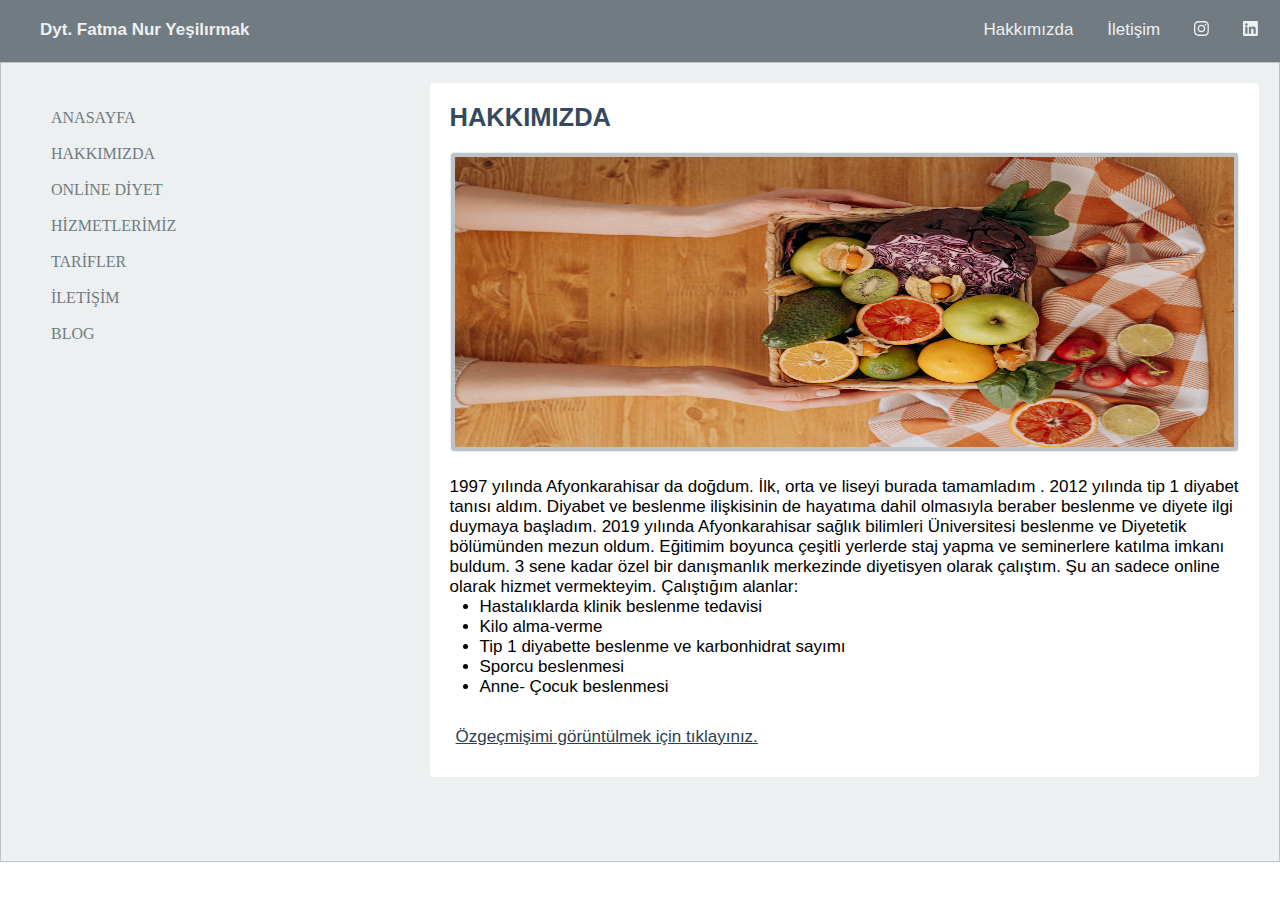
<file: about.html>
<!DOCTYPE html>
<html lang="tr">
<head>
  <meta charset="UTF-8">
  <meta name="viewport" content="width=device-width, initial-scale=1.0">
  <title>Dyt. Fatma Nur Yeşilırmak</title>
  <link rel="stylesheet" href="style.css">
</head>
<body>
  <header>
      <nav>
        <ul>
          <li><strong>Dyt. Fatma Nur Yeşilırmak</strong></li>
        </ul>
        <ul>
          <li><a href="./about.html">Hakkımızda</a></li>
          <li><a href="./contact.html">İletişim</a></li>
          <li> <a target= _blank href="https://www.instagram.com/dytnuryesilirmak"><svg xmlns="http://www.w3.org/2000/svg" height="1em" viewBox="0 0 448 512"><!--! Font Awesome Free 6.4.2 by @fontawesome - https://fontawesome.com License - https://fontawesome.com/license (Commercial License) Copyright 2023 Fonticons, Inc. --><style>svg{fill:#ecf0f1}</style><path d="M224.1 141c-63.6 0-114.9 51.3-114.9 114.9s51.3 114.9 114.9 114.9S339 319.5 339 255.9 287.7 141 224.1 141zm0 189.6c-41.1 0-74.7-33.5-74.7-74.7s33.5-74.7 74.7-74.7 74.7 33.5 74.7 74.7-33.6 74.7-74.7 74.7zm146.4-194.3c0 14.9-12 26.8-26.8 26.8-14.9 0-26.8-12-26.8-26.8s12-26.8 26.8-26.8 26.8 12 26.8 26.8zm76.1 27.2c-1.7-35.9-9.9-67.7-36.2-93.9-26.2-26.2-58-34.4-93.9-36.2-37-2.1-147.9-2.1-184.9 0-35.8 1.7-67.6 9.9-93.9 36.1s-34.4 58-36.2 93.9c-2.1 37-2.1 147.9 0 184.9 1.7 35.9 9.9 67.7 36.2 93.9s58 34.4 93.9 36.2c37 2.1 147.9 2.1 184.9 0 35.9-1.7 67.7-9.9 93.9-36.2 26.2-26.2 34.4-58 36.2-93.9 2.1-37 2.1-147.8 0-184.8zM398.8 388c-7.8 19.6-22.9 34.7-42.6 42.6-29.5 11.7-99.5 9-132.1 9s-102.7 2.6-132.1-9c-19.6-7.8-34.7-22.9-42.6-42.6-11.7-29.5-9-99.5-9-132.1s-2.6-102.7 9-132.1c7.8-19.6 22.9-34.7 42.6-42.6 29.5-11.7 99.5-9 132.1-9s102.7-2.6 132.1 9c19.6 7.8 34.7 22.9 42.6 42.6 11.7 29.5 9 99.5 9 132.1s2.7 102.7-9 132.1z"/></svg></a></li>
          <li><a href="https://www.linkedin.com/in/f-nur-ye%C5%9Filirmak-b17427233/"><svg xmlns="http://www.w3.org/2000/svg" height="1em" viewBox="0 0 448 512"><!--! Font Awesome Free 6.4.2 by @fontawesome - https://fontawesome.com License - https://fontawesome.com/license (Commercial License) Copyright 2023 Fonticons, Inc. --><path d="M416 32H31.9C14.3 32 0 46.5 0 64.3v383.4C0 465.5 14.3 480 31.9 480H416c17.6 0 32-14.5 32-32.3V64.3c0-17.8-14.4-32.3-32-32.3zM135.4 416H69V202.2h66.5V416zm-33.2-243c-21.3 0-38.5-17.3-38.5-38.5S80.9 96 102.2 96c21.2 0 38.5 17.3 38.5 38.5 0 21.3-17.2 38.5-38.5 38.5zm282.1 243h-66.4V312c0-24.8-.5-56.7-34.5-56.7-34.6 0-39.9 27-39.9 54.9V416h-66.4V202.2h63.7v29.2h.9c8.9-16.8 30.6-34.5 62.9-34.5 67.2 0 79.7 44.3 79.7 101.9V416z"/></svg></a></li>
        </ul>
      </nav>
    <div class="clear-both"></div>
  </header>

  <main>
    <aside>
      <ul>
        <li><a href="./index.html">ANASAYFA</a></li>
        <li><a href="./about.html">HAKKIMIZDA</a></li>
        <li><a href="./online-diet.html">ONLİNE DİYET</a></li>
        <li><a href="./services.html">HİZMETLERİMİZ</a></li>
        <li><a href="./recipe.html">TARİFLER</a></li>
        <li><a href="./contact.html">İLETİŞİM</a></li>
        <li><a href="./blog.html">BLOG</a></li>
      </ul>
    </aside>
    <section>
      <article>
        <header>
          <h2>HAKKIMIZDA</h2>
        </header>
        <img src="./img/pexels-mikhail-nilov-6707511.jpg" alt="">
        <p>1997 yılında Afyonkarahisar da doğdum. İlk, orta ve liseyi burada tamamladım . 2012 yılında tip 1 diyabet tanısı aldım. Diyabet ve beslenme ilişkisinin de hayatıma dahil olmasıyla beraber beslenme ve diyete ilgi duymaya başladım. 2019 yılında Afyonkarahisar sağlık bilimleri Üniversitesi beslenme ve Diyetetik bölümünden mezun oldum. Eğitimim boyunca çeşitli yerlerde staj yapma ve seminerlere katılma imkanı buldum. 3 sene kadar özel bir danışmanlık merkezinde diyetisyen olarak çalıştım. Şu an sadece online olarak hizmet vermekteyim. Çalıştığım alanlar:</p>
        <ul>
          <li>Hastalıklarda klinik beslenme tedavisi</li>
          <li> Kilo alma-verme</li>
          <li>Tip 1 diyabette beslenme ve karbonhidrat sayımı</li>
          <li>Sporcu beslenmesi</li>
          <li>Anne- Çocuk beslenmesi</li>
        </ul>
        <footer><a href="./cv.html">Özgeçmişimi görüntülmek için tıklayınız.</a></footer>
    </section>
    <div class="clear-both"></div>
  </main>
  
</body>
</html>
</file>
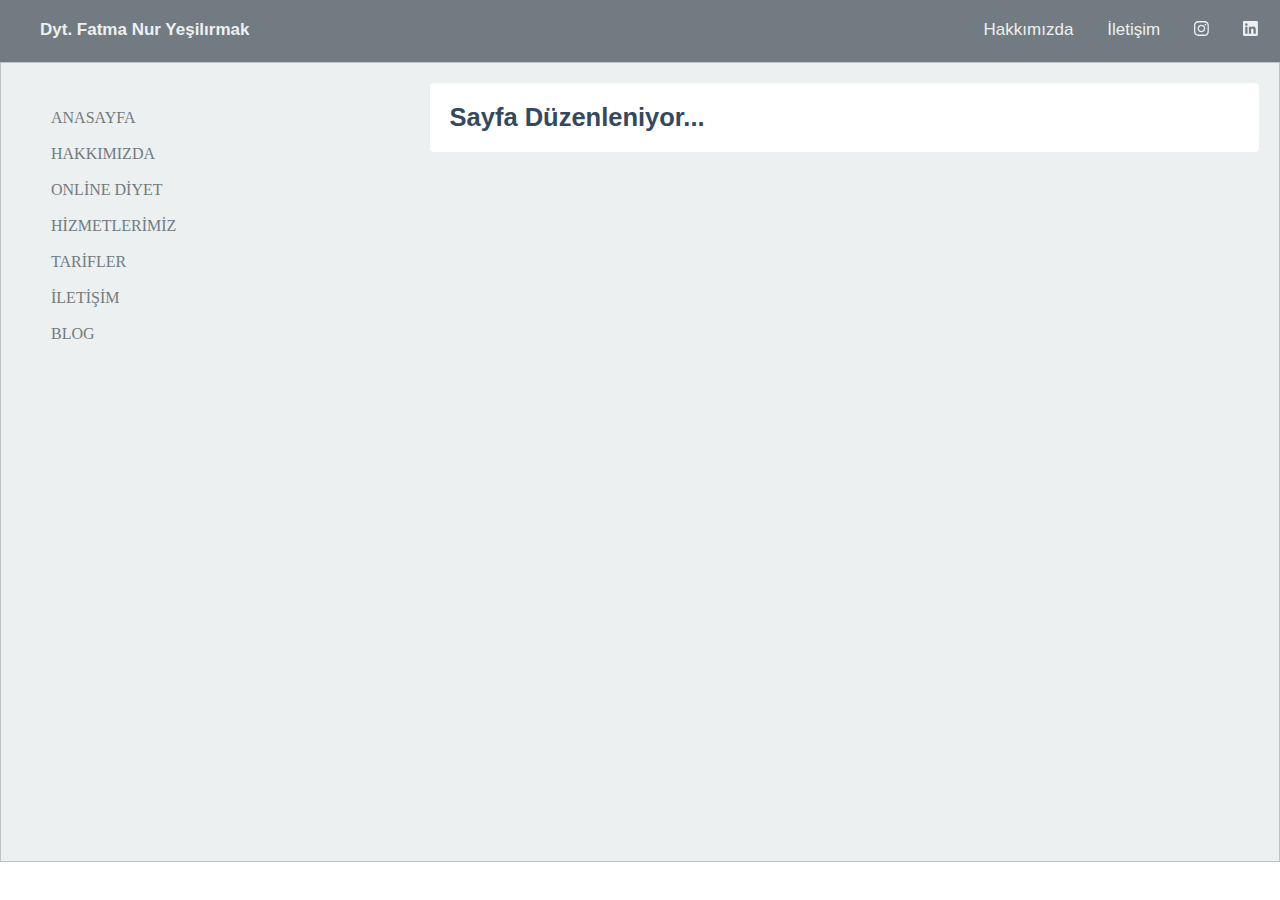
<file: blog.html>
<!DOCTYPE html>
<html lang="tr">
<head>
  <meta charset="UTF-8">
  <meta name="viewport" content="width=device-width, initial-scale=1.0">
  <title>Dyt. Fatma Nur Yeşilırmak</title>
  <link rel="stylesheet" href="style.css">
</head>
<body>
  <header>
    <nav>
      <ul>
        <li><strong>Dyt. Fatma Nur Yeşilırmak</strong></li>
      </ul>
      <ul>
        <li><a href="./about.html">Hakkımızda</a></li>
        <li><a href="./contact.html">İletişim</a></li>
        <li> <a target= _blank href="https://www.instagram.com/dytnuryesilirmak"><svg xmlns="http://www.w3.org/2000/svg" height="1em" viewBox="0 0 448 512"><!--! Font Awesome Free 6.4.2 by @fontawesome - https://fontawesome.com License - https://fontawesome.com/license (Commercial License) Copyright 2023 Fonticons, Inc. --><style>svg{fill:#ecf0f1}</style><path d="M224.1 141c-63.6 0-114.9 51.3-114.9 114.9s51.3 114.9 114.9 114.9S339 319.5 339 255.9 287.7 141 224.1 141zm0 189.6c-41.1 0-74.7-33.5-74.7-74.7s33.5-74.7 74.7-74.7 74.7 33.5 74.7 74.7-33.6 74.7-74.7 74.7zm146.4-194.3c0 14.9-12 26.8-26.8 26.8-14.9 0-26.8-12-26.8-26.8s12-26.8 26.8-26.8 26.8 12 26.8 26.8zm76.1 27.2c-1.7-35.9-9.9-67.7-36.2-93.9-26.2-26.2-58-34.4-93.9-36.2-37-2.1-147.9-2.1-184.9 0-35.8 1.7-67.6 9.9-93.9 36.1s-34.4 58-36.2 93.9c-2.1 37-2.1 147.9 0 184.9 1.7 35.9 9.9 67.7 36.2 93.9s58 34.4 93.9 36.2c37 2.1 147.9 2.1 184.9 0 35.9-1.7 67.7-9.9 93.9-36.2 26.2-26.2 34.4-58 36.2-93.9 2.1-37 2.1-147.8 0-184.8zM398.8 388c-7.8 19.6-22.9 34.7-42.6 42.6-29.5 11.7-99.5 9-132.1 9s-102.7 2.6-132.1-9c-19.6-7.8-34.7-22.9-42.6-42.6-11.7-29.5-9-99.5-9-132.1s-2.6-102.7 9-132.1c7.8-19.6 22.9-34.7 42.6-42.6 29.5-11.7 99.5-9 132.1-9s102.7-2.6 132.1 9c19.6 7.8 34.7 22.9 42.6 42.6 11.7 29.5 9 99.5 9 132.1s2.7 102.7-9 132.1z"/></svg></a></li>
        <li><a href="https://www.linkedin.com/in/f-nur-ye%C5%9Filirmak-b17427233/"><svg xmlns="http://www.w3.org/2000/svg" height="1em" viewBox="0 0 448 512"><!--! Font Awesome Free 6.4.2 by @fontawesome - https://fontawesome.com License - https://fontawesome.com/license (Commercial License) Copyright 2023 Fonticons, Inc. --><path d="M416 32H31.9C14.3 32 0 46.5 0 64.3v383.4C0 465.5 14.3 480 31.9 480H416c17.6 0 32-14.5 32-32.3V64.3c0-17.8-14.4-32.3-32-32.3zM135.4 416H69V202.2h66.5V416zm-33.2-243c-21.3 0-38.5-17.3-38.5-38.5S80.9 96 102.2 96c21.2 0 38.5 17.3 38.5 38.5 0 21.3-17.2 38.5-38.5 38.5zm282.1 243h-66.4V312c0-24.8-.5-56.7-34.5-56.7-34.6 0-39.9 27-39.9 54.9V416h-66.4V202.2h63.7v29.2h.9c8.9-16.8 30.6-34.5 62.9-34.5 67.2 0 79.7 44.3 79.7 101.9V416z"/></svg></a></li>
      </ul>
    </nav>
    <div class="clear-both"></div>
  </header>

  <main>
    <aside>
      <ul>
        <li><a href="./index.html">ANASAYFA</a></li>
        <li><a href="./about.html">HAKKIMIZDA</a></li>
        <li><a href="./online-diet.html">ONLİNE DİYET</a></li>
        <li><a href="./services.html">HİZMETLERİMİZ</a></li>
        <li><a href="./recipe.html">TARİFLER</a></li>
        <li><a href="./contact.html">İLETİŞİM</a></li>
        <li><a href="./blog.html">BLOG</a></li>
      </ul>
    </aside>
    <section>
      <article>
        <header>
          <h2>Sayfa Düzenleniyor...</h2>
        </header>
      </article>
    </section>
    <div class="clear-both"></div>
  </main>
  
</body>
</html>
</file>
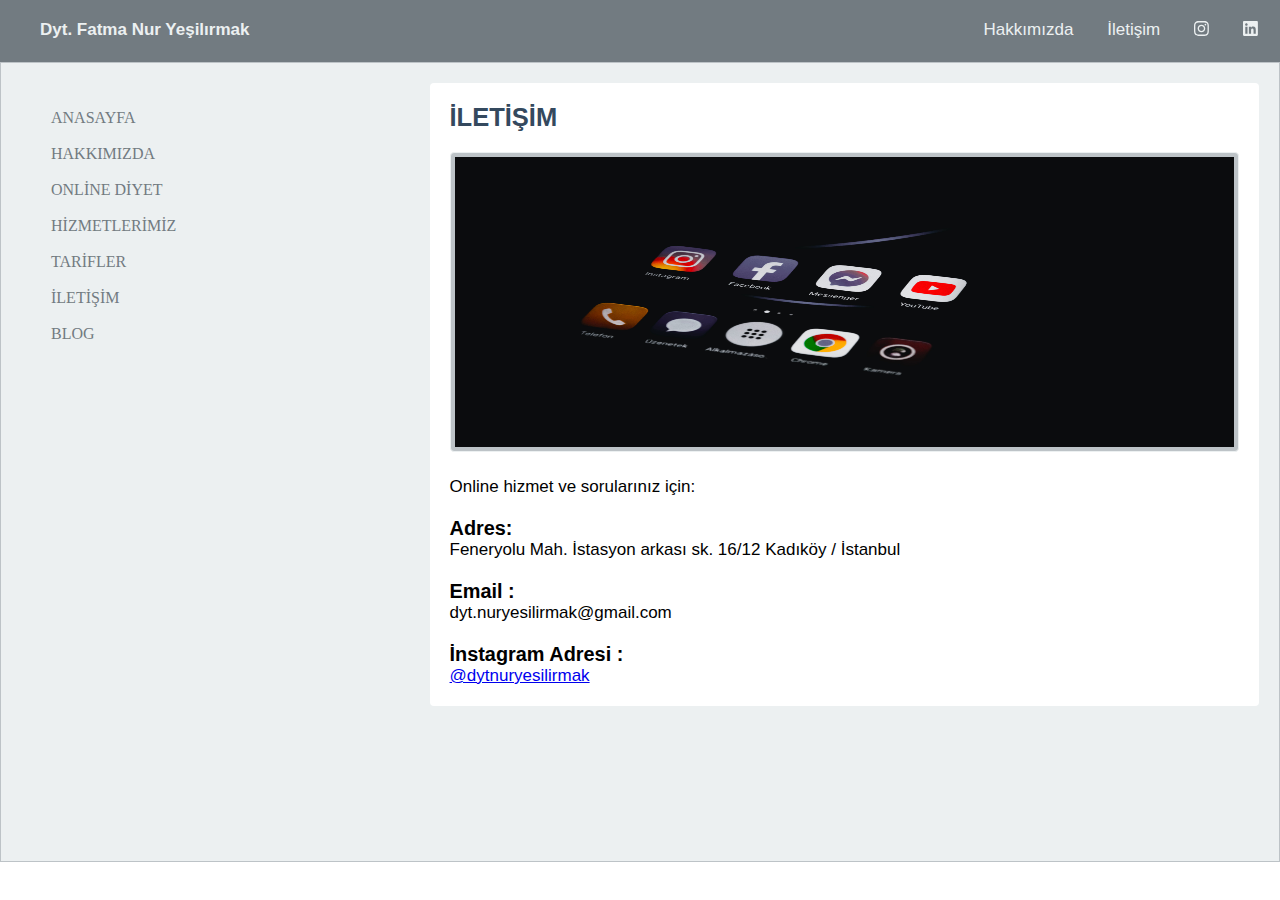
<file: contact.html>
<!DOCTYPE html>
<html lang="tr">
<head>
  <meta charset="UTF-8">
  <meta name="viewport" content="width=device-width, initial-scale=1.0">
  <title>Dyt. Fatma Nur Yeşilırmak</title>
  <link rel="stylesheet" href="style.css">
</head>
<body>
  <header>
      <nav>
        <ul>
          <li><strong>Dyt. Fatma Nur Yeşilırmak</strong></li>
        </ul>
        <ul>
          <li><a href="./about.html">Hakkımızda</a></li>
          <li><a href="./contact.html">İletişim</a></li>
          <li> <a target= _blank href="https://www.instagram.com/dytnuryesilirmak"><svg xmlns="http://www.w3.org/2000/svg" height="1em" viewBox="0 0 448 512"><!--! Font Awesome Free 6.4.2 by @fontawesome - https://fontawesome.com License - https://fontawesome.com/license (Commercial License) Copyright 2023 Fonticons, Inc. --><style>svg{fill:#ecf0f1}</style><path d="M224.1 141c-63.6 0-114.9 51.3-114.9 114.9s51.3 114.9 114.9 114.9S339 319.5 339 255.9 287.7 141 224.1 141zm0 189.6c-41.1 0-74.7-33.5-74.7-74.7s33.5-74.7 74.7-74.7 74.7 33.5 74.7 74.7-33.6 74.7-74.7 74.7zm146.4-194.3c0 14.9-12 26.8-26.8 26.8-14.9 0-26.8-12-26.8-26.8s12-26.8 26.8-26.8 26.8 12 26.8 26.8zm76.1 27.2c-1.7-35.9-9.9-67.7-36.2-93.9-26.2-26.2-58-34.4-93.9-36.2-37-2.1-147.9-2.1-184.9 0-35.8 1.7-67.6 9.9-93.9 36.1s-34.4 58-36.2 93.9c-2.1 37-2.1 147.9 0 184.9 1.7 35.9 9.9 67.7 36.2 93.9s58 34.4 93.9 36.2c37 2.1 147.9 2.1 184.9 0 35.9-1.7 67.7-9.9 93.9-36.2 26.2-26.2 34.4-58 36.2-93.9 2.1-37 2.1-147.8 0-184.8zM398.8 388c-7.8 19.6-22.9 34.7-42.6 42.6-29.5 11.7-99.5 9-132.1 9s-102.7 2.6-132.1-9c-19.6-7.8-34.7-22.9-42.6-42.6-11.7-29.5-9-99.5-9-132.1s-2.6-102.7 9-132.1c7.8-19.6 22.9-34.7 42.6-42.6 29.5-11.7 99.5-9 132.1-9s102.7-2.6 132.1 9c19.6 7.8 34.7 22.9 42.6 42.6 11.7 29.5 9 99.5 9 132.1s2.7 102.7-9 132.1z"/></svg></a></li>
          <li><a href="#"><svg xmlns="http://www.w3.org/2000/svg" height="1em" viewBox="0 0 448 512"><!--! Font Awesome Free 6.4.2 by @fontawesome - https://fontawesome.com License - https://fontawesome.com/license (Commercial License) Copyright 2023 Fonticons, Inc. --><path d="M416 32H31.9C14.3 32 0 46.5 0 64.3v383.4C0 465.5 14.3 480 31.9 480H416c17.6 0 32-14.5 32-32.3V64.3c0-17.8-14.4-32.3-32-32.3zM135.4 416H69V202.2h66.5V416zm-33.2-243c-21.3 0-38.5-17.3-38.5-38.5S80.9 96 102.2 96c21.2 0 38.5 17.3 38.5 38.5 0 21.3-17.2 38.5-38.5 38.5zm282.1 243h-66.4V312c0-24.8-.5-56.7-34.5-56.7-34.6 0-39.9 27-39.9 54.9V416h-66.4V202.2h63.7v29.2h.9c8.9-16.8 30.6-34.5 62.9-34.5 67.2 0 79.7 44.3 79.7 101.9V416z"/></svg></a></li>
        </ul>
      </nav>
    <div class="clear-both"></div>
  </header>

  <main>
    <aside>
      <ul>
       <li><a href="./index.html">ANASAYFA</a></li>
        <li><a href="./about.html">HAKKIMIZDA</a></li>
        <li><a href="./online-diet.html">ONLİNE DİYET</a></li>
        <li><a href="./services.html">HİZMETLERİMİZ</a></li>
        <li><a href="./recipe.html">TARİFLER</a></li>
        <li><a href="./contact.html">İLETİŞİM</a></li>
        <li><a href="./blog.html">BLOG</a></li>
      </ul>
    </aside>
    <section>
      <article>
        <header>
          <h2>İLETİŞİM</h2>
        </header>
        <img src="./img/pexels-geri-tech-5678243.jpg" alt="">
        <p>Online hizmet ve sorularınız için: </p>
        <h3>Adres: </h3>
        <p>Feneryolu Mah. İstasyon
          arkası sk. 16/12
          Kadıköy / İstanbul</p>
        <h3>Email : </h3>
        <p>dyt.nuryesilirmak@gmail.com</p>
        <h3>İnstagram Adresi : </h3>
        <a target="_blank" href="https://www.instagram.com/dytnuryesilirmak/"> @dytnuryesilirmak</a>


        <!-- <form>
          <label>
            Ad :
            <input type="text" name="firstname" placeholder="İsim" required>
          </label>
          <label>
            Soyad :
            <input type="text" name="lastname" placeholder="Soyisim" required>
          </label>
          <label >
            Email :
            <input type="email" name="email" placeholder="Email" required>
          </label>
     
          <button type="submit">Gönder</button>
        
        </form> -->
    </section>
    <div class="clear-both"></div>
  </main>
  
</body>
</html>
</file>
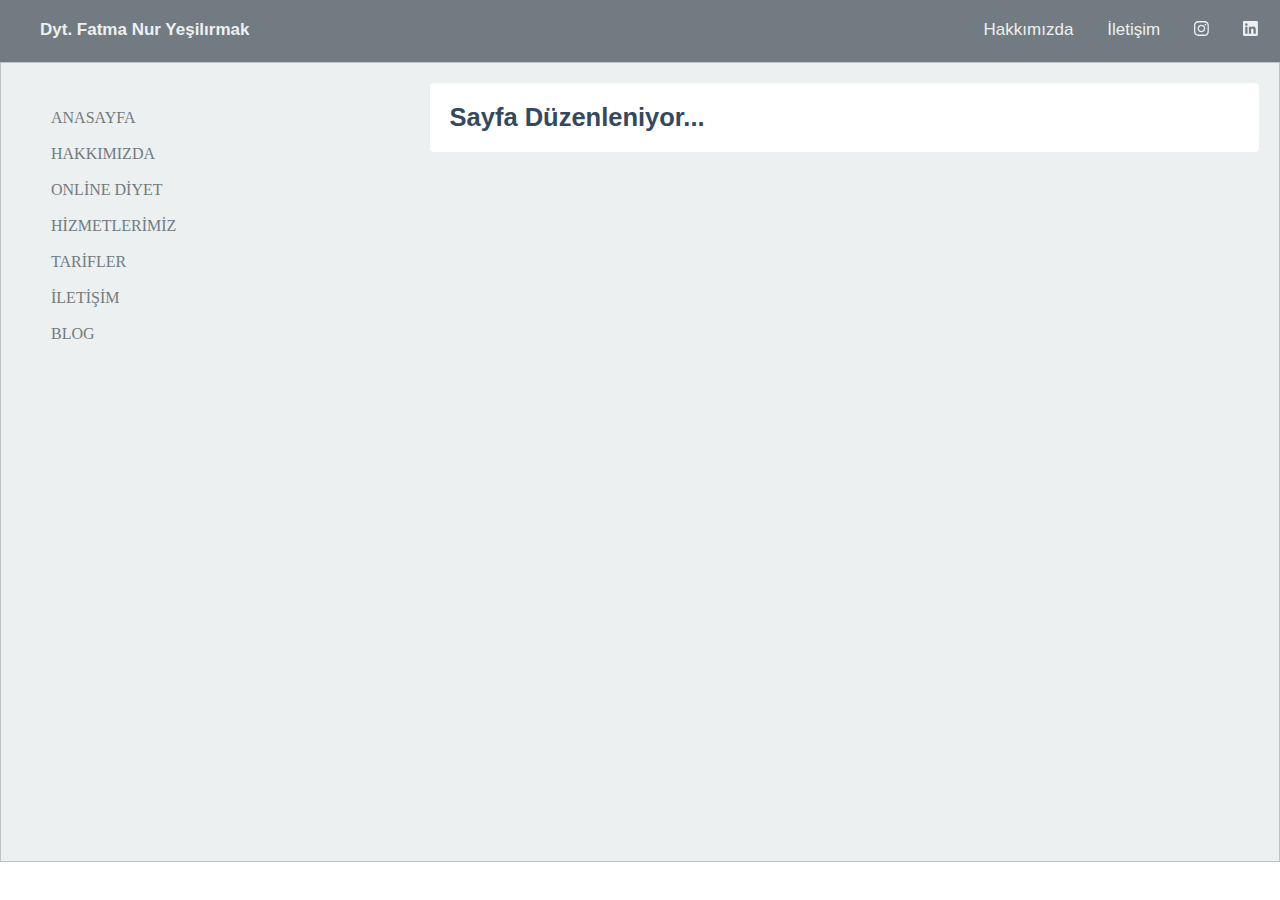
<file: online-diet.html>
<!DOCTYPE html>
<html lang="tr">
<head>
  <meta charset="UTF-8">
  <meta name="viewport" content="width=device-width, initial-scale=1.0">
  <title>Dyt. Fatma Nur Yeşilırmak</title>
  <link rel="stylesheet" href="style.css">
</head>
<body>
  <header >
      <nav>
        <ul>
          <li><strong>Dyt. Fatma Nur Yeşilırmak</strong></li>
        </ul>
        <ul >
          <li><a href="./about.html">Hakkımızda</a></li>
          <li><a href="./contact.html">İletişim</a></li>
          <li> <a target= _blank href="https://www.instagram.com/dytnuryesilirmak"><svg xmlns="http://www.w3.org/2000/svg" height="1em" viewBox="0 0 448 512"><!--! Font Awesome Free 6.4.2 by @fontawesome - https://fontawesome.com License - https://fontawesome.com/license (Commercial License) Copyright 2023 Fonticons, Inc. --><style>svg{fill:#ecf0f1}</style><path d="M224.1 141c-63.6 0-114.9 51.3-114.9 114.9s51.3 114.9 114.9 114.9S339 319.5 339 255.9 287.7 141 224.1 141zm0 189.6c-41.1 0-74.7-33.5-74.7-74.7s33.5-74.7 74.7-74.7 74.7 33.5 74.7 74.7-33.6 74.7-74.7 74.7zm146.4-194.3c0 14.9-12 26.8-26.8 26.8-14.9 0-26.8-12-26.8-26.8s12-26.8 26.8-26.8 26.8 12 26.8 26.8zm76.1 27.2c-1.7-35.9-9.9-67.7-36.2-93.9-26.2-26.2-58-34.4-93.9-36.2-37-2.1-147.9-2.1-184.9 0-35.8 1.7-67.6 9.9-93.9 36.1s-34.4 58-36.2 93.9c-2.1 37-2.1 147.9 0 184.9 1.7 35.9 9.9 67.7 36.2 93.9s58 34.4 93.9 36.2c37 2.1 147.9 2.1 184.9 0 35.9-1.7 67.7-9.9 93.9-36.2 26.2-26.2 34.4-58 36.2-93.9 2.1-37 2.1-147.8 0-184.8zM398.8 388c-7.8 19.6-22.9 34.7-42.6 42.6-29.5 11.7-99.5 9-132.1 9s-102.7 2.6-132.1-9c-19.6-7.8-34.7-22.9-42.6-42.6-11.7-29.5-9-99.5-9-132.1s-2.6-102.7 9-132.1c7.8-19.6 22.9-34.7 42.6-42.6 29.5-11.7 99.5-9 132.1-9s102.7-2.6 132.1 9c19.6 7.8 34.7 22.9 42.6 42.6 11.7 29.5 9 99.5 9 132.1s2.7 102.7-9 132.1z"/></svg></a></li>
          <li><a href="#"><svg xmlns="http://www.w3.org/2000/svg" height="1em" viewBox="0 0 448 512"><!--! Font Awesome Free 6.4.2 by @fontawesome - https://fontawesome.com License - https://fontawesome.com/license (Commercial License) Copyright 2023 Fonticons, Inc. --><path d="M416 32H31.9C14.3 32 0 46.5 0 64.3v383.4C0 465.5 14.3 480 31.9 480H416c17.6 0 32-14.5 32-32.3V64.3c0-17.8-14.4-32.3-32-32.3zM135.4 416H69V202.2h66.5V416zm-33.2-243c-21.3 0-38.5-17.3-38.5-38.5S80.9 96 102.2 96c21.2 0 38.5 17.3 38.5 38.5 0 21.3-17.2 38.5-38.5 38.5zm282.1 243h-66.4V312c0-24.8-.5-56.7-34.5-56.7-34.6 0-39.9 27-39.9 54.9V416h-66.4V202.2h63.7v29.2h.9c8.9-16.8 30.6-34.5 62.9-34.5 67.2 0 79.7 44.3 79.7 101.9V416z"/></svg></a></li>
        </ul>
      </nav>
    <div class="clear-both"></div>
  </header>

  <main>
    <aside>
      <ul>
       <li><a href="./index.html">ANASAYFA</a></li>
         <li><a href="./about.html">HAKKIMIZDA</a></li>
        <li><a href="./online-diet.html">ONLİNE DİYET</a></li>
        <li><a href="./services.html">HİZMETLERİMİZ</a></li>
        <li><a href="./recipe.html">TARİFLER</a></li>
        <li><a href="./contact.html">İLETİŞİM</a></li>
        <li><a href="./blog.html">BLOG</a></li>
      </ul>
    </aside>
    <section>
      <article>
        <header>
          <h2>Sayfa Düzenleniyor...</h2>
        </header>
      </article>
    </section>
    <div class="clear-both"></div>
  </main>
  
</body>
</html>
</file>
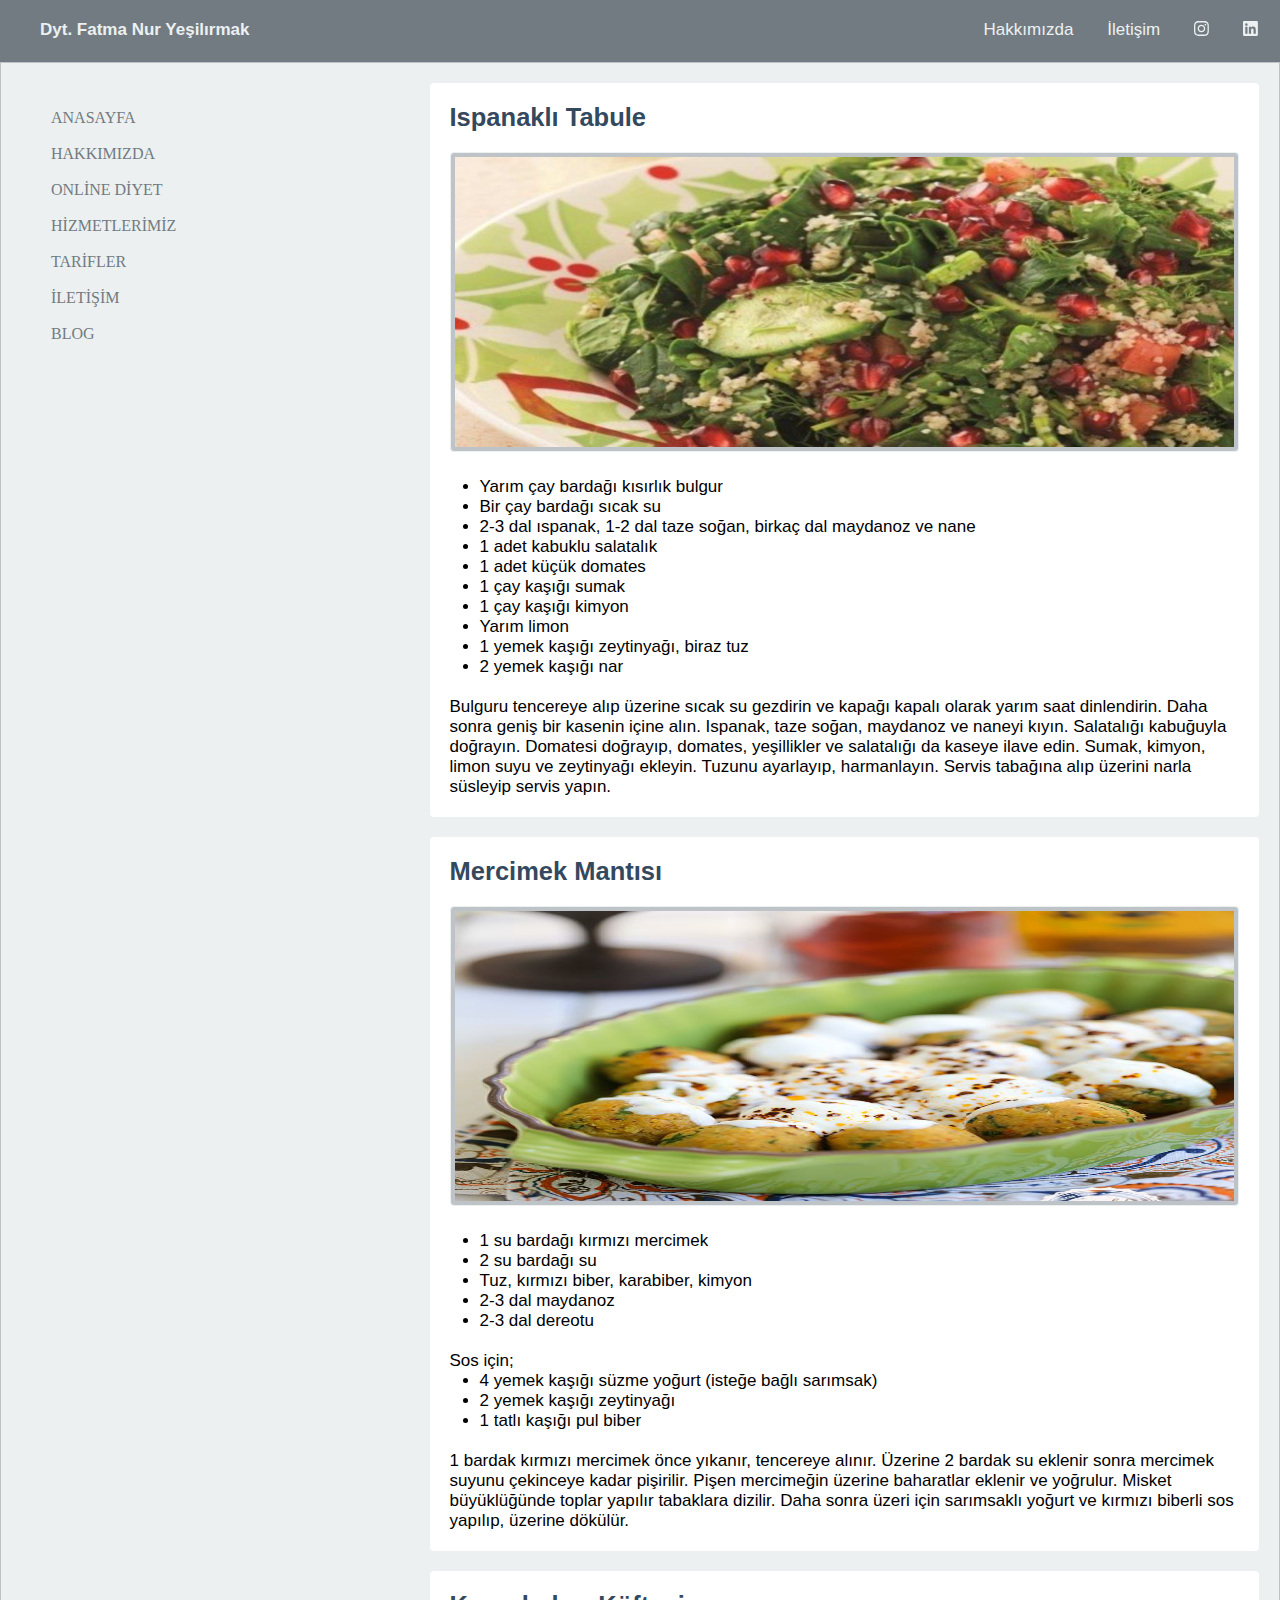
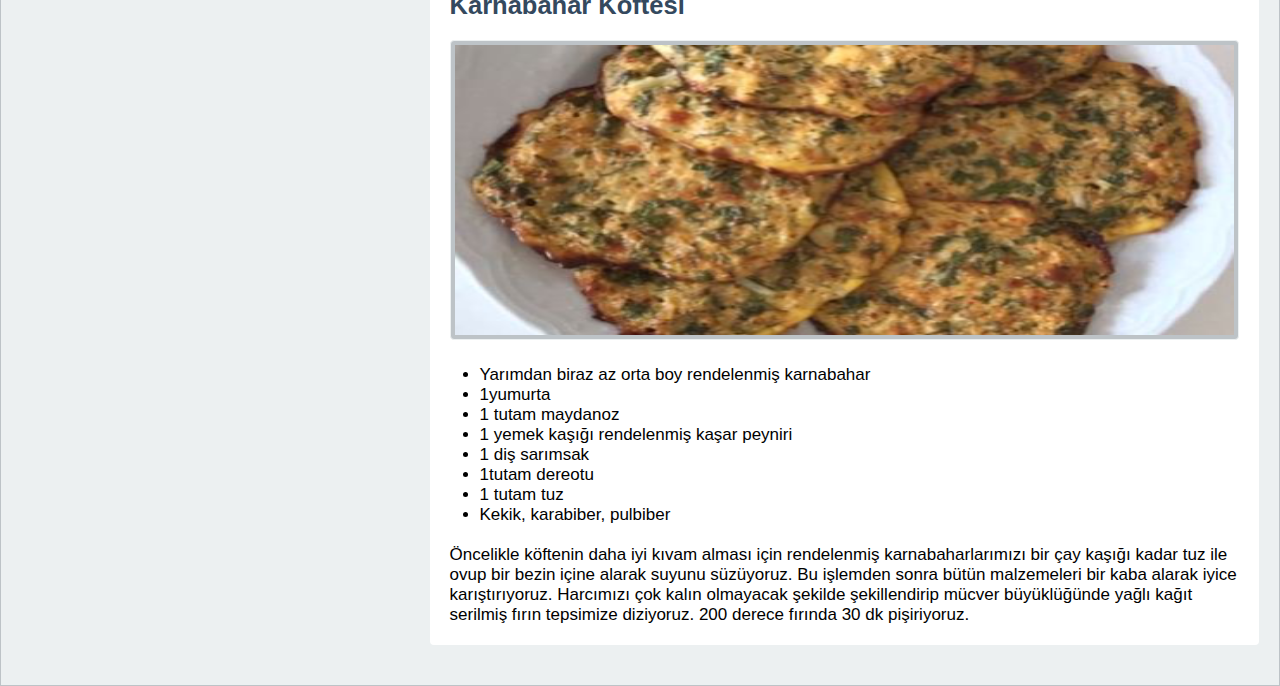
<file: recipe.html>
<!DOCTYPE html>
<html lang="tr">
<head>
  <meta charset="UTF-8">
  <meta name="viewport" content="width=device-width, initial-scale=1.0">
  <title>Dyt. Fatma Nur Yeşilırmak</title>
  <link rel="stylesheet" href="style.css">
</head>
<body>
  <header >
      <nav>
        <ul>
          <li><strong>Dyt. Fatma Nur Yeşilırmak</strong></li>
        </ul>
        <ul>
          <li><a href="./about.html">Hakkımızda</a></li>
          <li><a href="./contact.html">İletişim</a></li>
          <li> <a target= _blank href="https://www.instagram.com/dytnuryesilirmak"><svg xmlns="http://www.w3.org/2000/svg" height="1em" viewBox="0 0 448 512"><!--! Font Awesome Free 6.4.2 by @fontawesome - https://fontawesome.com License - https://fontawesome.com/license (Commercial License) Copyright 2023 Fonticons, Inc. --><style>svg{fill:#ecf0f1}</style><path d="M224.1 141c-63.6 0-114.9 51.3-114.9 114.9s51.3 114.9 114.9 114.9S339 319.5 339 255.9 287.7 141 224.1 141zm0 189.6c-41.1 0-74.7-33.5-74.7-74.7s33.5-74.7 74.7-74.7 74.7 33.5 74.7 74.7-33.6 74.7-74.7 74.7zm146.4-194.3c0 14.9-12 26.8-26.8 26.8-14.9 0-26.8-12-26.8-26.8s12-26.8 26.8-26.8 26.8 12 26.8 26.8zm76.1 27.2c-1.7-35.9-9.9-67.7-36.2-93.9-26.2-26.2-58-34.4-93.9-36.2-37-2.1-147.9-2.1-184.9 0-35.8 1.7-67.6 9.9-93.9 36.1s-34.4 58-36.2 93.9c-2.1 37-2.1 147.9 0 184.9 1.7 35.9 9.9 67.7 36.2 93.9s58 34.4 93.9 36.2c37 2.1 147.9 2.1 184.9 0 35.9-1.7 67.7-9.9 93.9-36.2 26.2-26.2 34.4-58 36.2-93.9 2.1-37 2.1-147.8 0-184.8zM398.8 388c-7.8 19.6-22.9 34.7-42.6 42.6-29.5 11.7-99.5 9-132.1 9s-102.7 2.6-132.1-9c-19.6-7.8-34.7-22.9-42.6-42.6-11.7-29.5-9-99.5-9-132.1s-2.6-102.7 9-132.1c7.8-19.6 22.9-34.7 42.6-42.6 29.5-11.7 99.5-9 132.1-9s102.7-2.6 132.1 9c19.6 7.8 34.7 22.9 42.6 42.6 11.7 29.5 9 99.5 9 132.1s2.7 102.7-9 132.1z"/></svg></a></li>
          <li><a href="#"><svg xmlns="http://www.w3.org/2000/svg" height="1em" viewBox="0 0 448 512"><!--! Font Awesome Free 6.4.2 by @fontawesome - https://fontawesome.com License - https://fontawesome.com/license (Commercial License) Copyright 2023 Fonticons, Inc. --><path d="M416 32H31.9C14.3 32 0 46.5 0 64.3v383.4C0 465.5 14.3 480 31.9 480H416c17.6 0 32-14.5 32-32.3V64.3c0-17.8-14.4-32.3-32-32.3zM135.4 416H69V202.2h66.5V416zm-33.2-243c-21.3 0-38.5-17.3-38.5-38.5S80.9 96 102.2 96c21.2 0 38.5 17.3 38.5 38.5 0 21.3-17.2 38.5-38.5 38.5zm282.1 243h-66.4V312c0-24.8-.5-56.7-34.5-56.7-34.6 0-39.9 27-39.9 54.9V416h-66.4V202.2h63.7v29.2h.9c8.9-16.8 30.6-34.5 62.9-34.5 67.2 0 79.7 44.3 79.7 101.9V416z"/></svg></a></li>
        </ul>
      </nav>
    <div class="clear-both"></div>
  </header>

  <main>
    <aside>
      <ul>
       <li><a href="./index.html">ANASAYFA</a></li>
         <li><a href="./about.html">HAKKIMIZDA</a></li>
        <li><a href="./online-diet.html">ONLİNE DİYET</a></li>
        <li><a href="./services.html">HİZMETLERİMİZ</a></li>
        <li><a href="./recipe.html">TARİFLER</a></li>
        <li><a href="./contact.html">İLETİŞİM</a></li>
        <li><a href="blog.html">BLOG</a></li>
      </ul>
    </aside>
    <section>
      
      <article>
        <header>
          <h2>Ispanaklı Tabule</h2>
        </header>
        <img src="./img/ıspanaklı tabule.png" alt="">
        <ul>
          <li>Yarım çay bardağı kısırlık bulgur</li>
          <li>Bir çay bardağı sıcak su </li>
          <li>2-3 dal ıspanak, 1-2 dal taze soğan, birkaç dal maydanoz ve nane</li>
          <li>1 adet kabuklu salatalık </li>
          <li>1 adet küçük domates </li>
          <li>1 çay kaşığı sumak</li>
          <li>1 çay kaşığı kimyon </li>
          <li>Yarım limon </li>
          <li>1 yemek kaşığı zeytinyağı, biraz tuz</li>
          <li> 2 yemek kaşığı nar</li>
        </ul>
        <p>Bulguru tencereye alıp üzerine sıcak su gezdirin ve kapağı kapalı olarak yarım saat dinlendirin. Daha sonra geniş bir kasenin içine alın. Ispanak, taze soğan, maydanoz ve naneyi kıyın. Salatalığı kabuğuyla doğrayın. Domatesi doğrayıp, domates, yeşillikler ve salatalığı da kaseye ilave edin. Sumak, kimyon, limon  suyu ve zeytinyağı ekleyin. Tuzunu ayarlayıp, harmanlayın. Servis tabağına alıp üzerini narla süsleyip servis yapın. </p>
      </article>
      <article>
        <header>
          <h2>Mercimek Mantısı</h2>
        </header>
        <img src="./img/mercimek mantısı.png" alt="">
        <ul>
          <li>1 su bardağı kırmızı mercimek </li>
          <li>2 su bardağı su </li>
          <li>Tuz, kırmızı biber, karabiber, kimyon </li>
          <li>2-3 dal maydanoz </li>
          <li>2-3 dal dereotu  </li>
        </ul>   
        <p>Sos için;</p>
        <ul>
          <li>4 yemek kaşığı süzme yoğurt (isteğe bağlı sarımsak)  </li>
          <li>2 yemek kaşığı zeytinyağı  </li>
          <li>1 tatlı kaşığı pul biber  </li>
        </ul>
        <p> 
          1 bardak kırmızı mercimek önce yıkanır, tencereye alınır. 
          Üzerine 2 bardak su eklenir sonra mercimek suyunu çekinceye 
          kadar pişirilir. 
          Pişen mercimeğin üzerine baharatlar eklenir ve yoğrulur. 
          Misket büyüklüğünde toplar yapılır tabaklara dizilir. 
          Daha sonra üzeri için sarımsaklı yoğurt ve kırmızı biberli sos 
          yapılıp, üzerine dökülür. </p>
      </article>
      <article>
        <header>
          <h2>Karnabahar Köftesi</h2>
        </header>
        <img src="./img/karnabahar köftesi.png" alt="">
        <ul>
          <li>Yarımdan biraz az orta boy rendelenmiş karnabahar</li>
          <li>1yumurta </li>
          <li>1 tutam maydanoz</li>
          <li>1 yemek kaşığı rendelenmiş kaşar peyniri</li>
          <li>1 diş sarımsak </li>
          <li>1tutam dereotu </li>
          <li> 1 tutam tuz  </li>
          <li> Kekik, karabiber, pulbiber  </li>
        </ul>
        <p>Öncelikle köftenin daha iyi kıvam alması için rendelenmiş 
          karnabaharlarımızı bir çay kaşığı kadar tuz ile ovup bir bezin içine 
          alarak suyunu süzüyoruz. Bu işlemden sonra bütün malzemeleri bir 
          kaba alarak iyice karıştırıyoruz. Harcımızı çok kalın olmayacak şekilde 
          şekillendirip mücver büyüklüğünde yağlı kağıt serilmiş fırın tepsimize 
          diziyoruz. 200 derece fırında 30 dk pişiriyoruz.  </p>
      </article>
    </section>
    <div class="clear-both"></div>
  </main>
  
</body>
</html>
</file>
<file: style.css>
@import url('https://fonts.googleapis.com/css2?family=Agbalumo&family=Kalam:wght@700&display=swap');

:root {
  --green: #2ecc71;
  --blue: #3498db;
  --yellow: #f1c40f;
  --red: #e74c3c;
  --dark-blue: #34495e;
  --light-blue: #727b81;
  --midnight-blue:#2c3e50;
  --light-white: #ecf0f1;
  --silver: #bdc3c7;

  --bg-color:var(--light-white);
  --text-color:var(--midnight-blue);
  --body-color:white;
  --link-color:var(--blue);
  --link-color-hover:var(--dark-blue);

  --box-size: auto;
}

:root[data-theme = "dark"]{
  --bg-color:var(--dark-blue);
  --text-color:var(--light-white);
  --body-color:var(--midnight-blue);
}

/* RESET */
* {
  margin: 0;
  padding: 0;
  box-sizing: border-box;
}

/* HELPER */
.clear-both {
  clear: both;
}

body {
  background-color: var(--body-color);
}

/* GENERAL */
header,
main {
  background-color: var(--bg-color);
  min-height: 20px;
  padding: 20px 0;
}

/* NAV */
header {
  background-color: var(--light-blue);
  font-size: 17px;
  font-family:'Segoe UI', Tahoma, Geneva, Verdana, sans-serif;
}

.header {
  position: sticky;
  top: 0;
}

header > nav {
  color: var(--light-white);
  width: var(--box-size);
  margin: 0 auto;
  padding-left: 40px;
}

header > nav > ul {
  float: left;
  list-style: none;
  
  
}

header > nav > ul:last-of-type {
  float: right;
}

header > nav > ul > li {
  float: left;
  margin-right: 10px;
}

header > nav > ul > li > a {
  text-decoration: none;
  padding: 8px 12px;
  border-radius: 8px;
  color: var(--light-white);
}

header > nav > ul > li > a:hover {
  color:var(--link-color-hover);
  background-color: var(--silver);
}

/* MAİN */
main {
  width: var(--box-size);
  margin: 0 auto;
  min-height: 800px;
  border: 1px solid var(--silver);
  padding: 20px;
}

/* ASİDE */
aside,
section {
  float: left;
}

aside {
  width:  33%;
  padding: 20px;
}

aside > ul {
  list-style: none;
}

aside > ul > li {
  margin-bottom: 6px;
  
}

aside > ul > li > a {
  color: var(--light-blue);
  text-decoration: none;
  padding: 6px 10px;
  display: block;
}

aside > ul > li > a:hover {
  color: var(--link-color-hover);
  text-decoration: none;
  background-color:var(--silver);
  border-radius: 4px;
}

/* SECTİON */
section {
  width: 67%;
}

article,
article > header {
  background-color: var(--body-color);
  border: none;
}

article {
  margin-bottom: 20px;
  padding: 20px;
  border-radius: 4px;
}

article > header {
  padding: 0px;
}

article > footer {
  padding: 10px 0;
}

article > footer > a {
  color: var(--text-color);
  padding: 4px 6px;
  border-radius: 4px;
}

article > footer > a:hover {
  color: var(--link-color-hover);
  background-color: silver;
}

section > article   {
  font-size: 17px;
  font-family:'Segoe UI', Tahoma, Geneva, Verdana, sans-serif;
}

section > article >header {
  font-family:'Trebuchet MS', 'Lucida Sans Unicode', 'Lucida Grande', 'Lucida Sans', Arial, sans-serif;
  color: var(--dark-blue);
}


section > article > ul {
  margin-left: 30px;
  margin-bottom: 20px;
}

section > article > form > label {
  width: 80px;
  font-size: 20px;
  display: block;
  margin: 20px;
}
section > article > form > label > input {
  padding: 5px;
}

section > article > form > button {
  font-size: 15px;
  margin: 10px 20px;
  padding: 5px;
}
h3 {
  margin-top: 20px;
}

blockquote {
  color: var(--dark-blue);
  font-size: 25px;
  font-family: 'Kalam', cursive;
}

img {
  width: 100%;
  height: 300px;
  padding: 4px;
  border: 1px solid var(--bg-color);
  border-radius: 4px;
  background-color: var(--silver);
  margin-bottom: 20px;
  margin-top: 20px;
}
</file>
